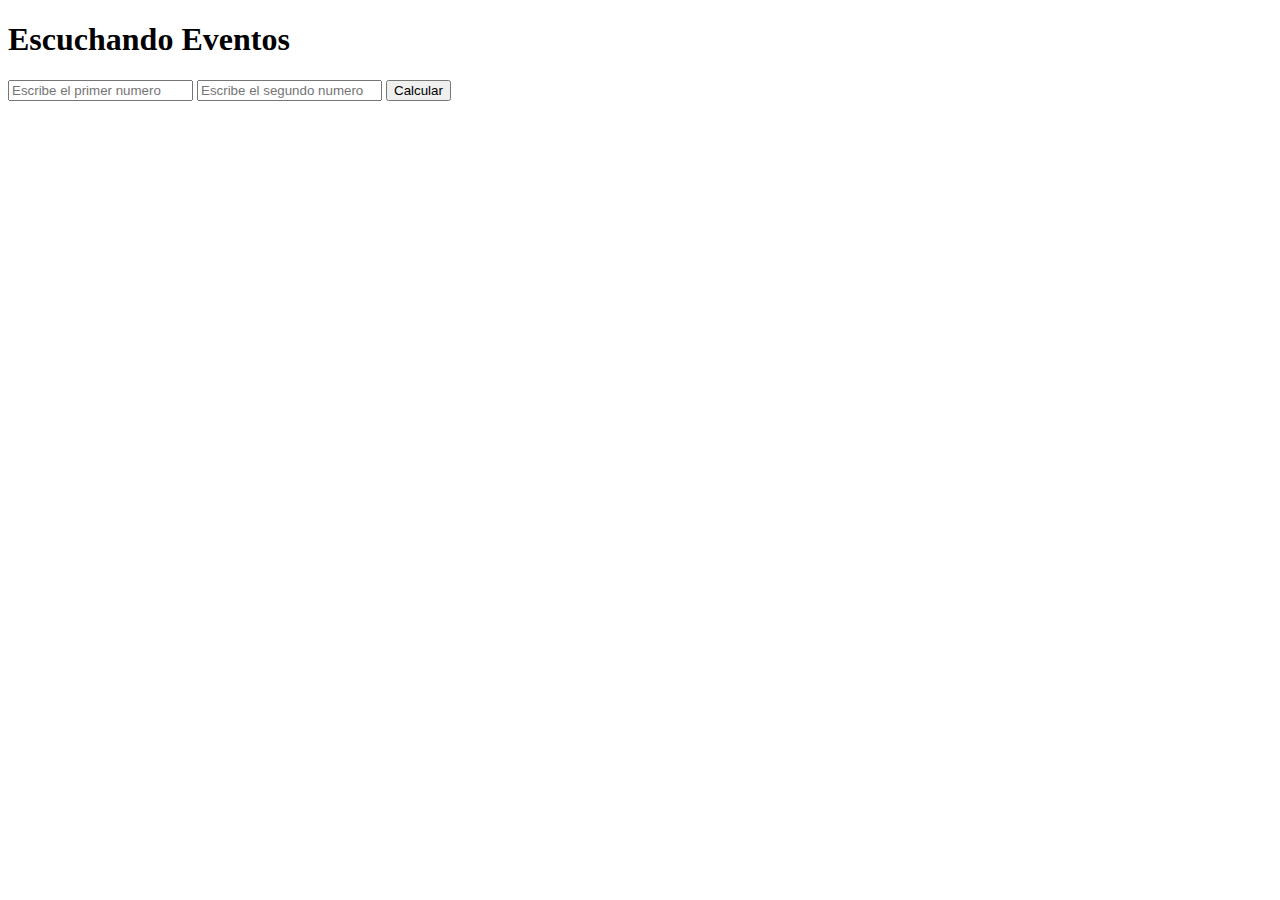
<file: addEventListener/index.html>
<!DOCTYPE html>
<html lang="en">
<head>
    <meta charset="UTF-8">
    <meta http-equiv="X-UA-Compatible" content="IE=edge">
    <meta name="viewport" content="width=device-width, initial-scale=1.0">
    <title>Events</title>
</head>
<body>
    <h1>Escuchando Eventos</h1>

    <input type="text" id="calculo1" placeholder="Escribe el primer numero" onchange="console.log('cambio el input')">

    <input type="text" id="calculo2" placeholder="Escribe el segundo numero">

    <button id="btnCalcular">Calcular</button>
    <p id="result"></p>

    <script src="./main.js"></script>
</body>
</html>
</file>
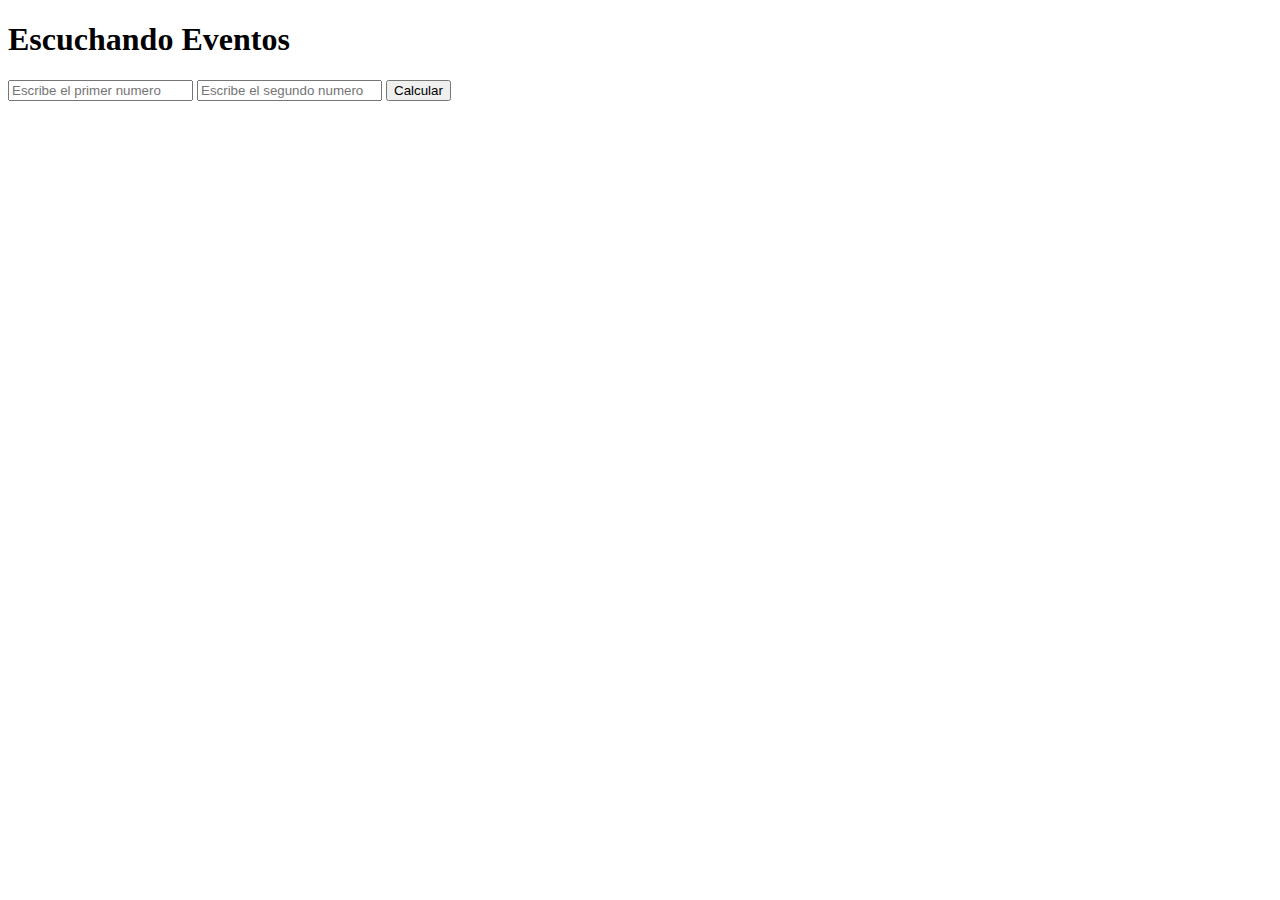
<file: events/index.html>
<!DOCTYPE html>
<html lang="en">
<head>
    <meta charset="UTF-8">
    <meta http-equiv="X-UA-Compatible" content="IE=edge">
    <meta name="viewport" content="width=device-width, initial-scale=1.0">
    <title>Events</title>
</head>
<body>
    <h1>Escuchando Eventos</h1>

    <input type="text" id="calculo1" placeholder="Escribe el primer numero" onchange="console.log('cambio el input')">

    <input type="text" id="calculo2" placeholder="Escribe el segundo numero">

    <button id="btnCalcular" onclick="btnOnClick()">Calcular</button>
    <p id="result"></p>

    <script src="./main.js"></script>
</body>
</html>
</file>
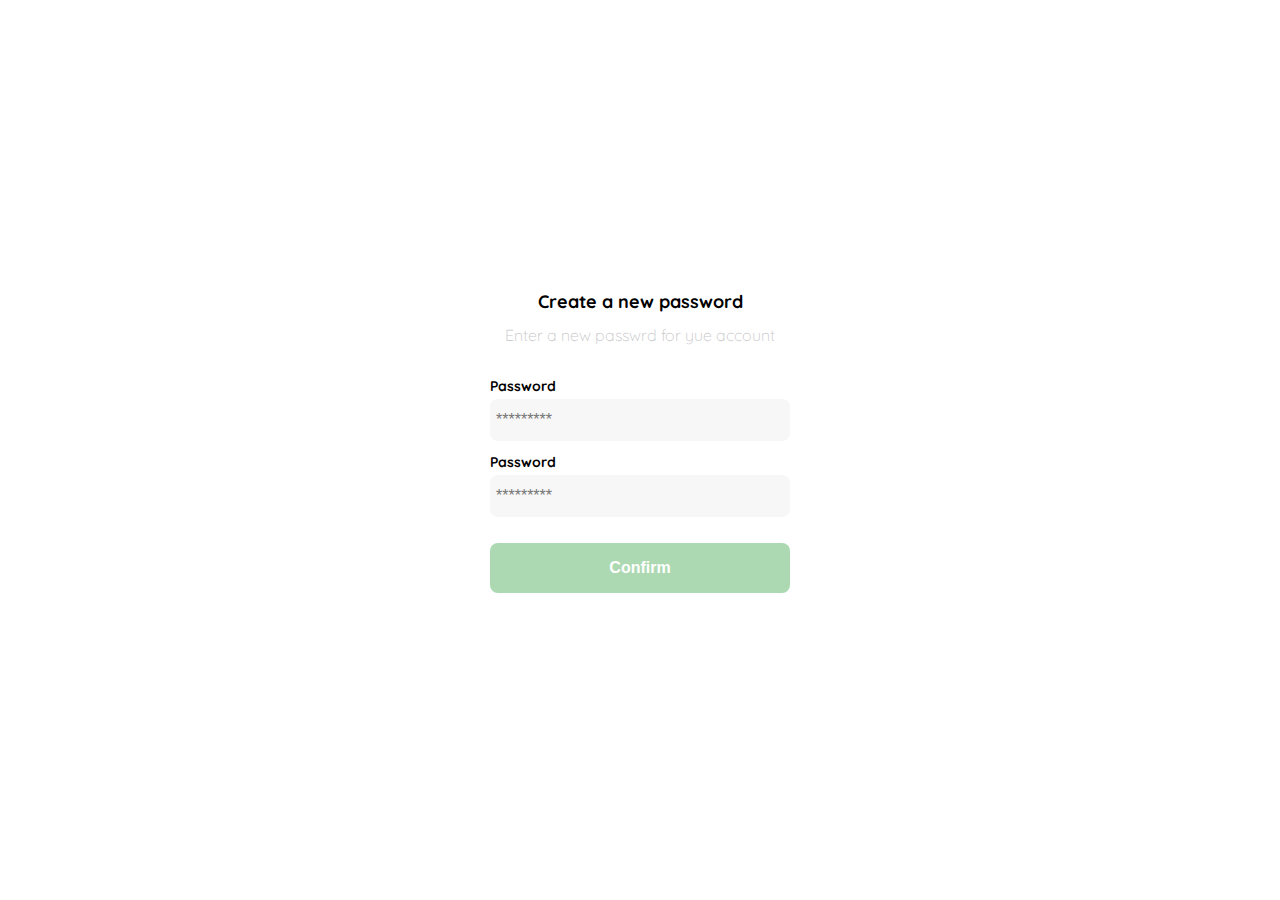
<file: store-app/clase1.html>
<!DOCTYPE html>
<html lang="en">
<head>
  <meta charset="UTF-8">
  <meta http-equiv="X-UA-Compatible" content="IE=edge">
  <meta name="viewport" content="width=device-width, initial-scale=1.0">
  <link rel="preconnect" href="https://fonts.googleapis.com">
  <link rel="preconnect" href="https://fonts.gstatic.com" crossorigin>
  <link href="https://fonts.googleapis.com/css2?family=Quicksand:wght@300;500;700&display=swap" rel="stylesheet">
  <title>Document</title>
  <style>
    :root {
      --white: #FFFFFF;
      --black: #000000;
      --very-light-pink: #C7C7C7;
      --text-input-field: #F7F7F7;
      --hospital-green: #ACD9B2;
      --sm: 14px;
      --md: 16px;
      --lg: 18px;
    }
    body {
      margin: 0;
      font-family: 'Quicksand', sans-serif;
    }
    .login {
      width: 100%;
      height: 100vh;
      display: grid;
      place-items: center;
    }
    .form-container {
      display: grid;
      grid-template-rows: auto 1fr auto;
      width: 300px;
    }
    .logo {
      width: 150px;
      margin-bottom: 48px;
      justify-self: center;
      display: none;
    }
    .title {
      font-size: var(--lg);
      margin-bottom: 12px;
      text-align: center;
    }
    .subtitle {
      color: var(--very-light-pink);
      font-size: var(--md);
      font-weight: 300;
      margin-top: 0;
      margin-bottom: 32px;
      text-align: center;
    }
    .form {
      display: flex;
      flex-direction: column;
    }
    .label {
      font-size: var(--sm);
      font-weight: bold;
      margin-bottom: 4px;
    }
    .input {
      background-color: var(--text-input-field);
      border: none;
      border-radius: 8px;
      height: 30px;
      font-size: var(--md);
      padding: 6px;
      margin-bottom: 12px;
    }
    .primary-button {
      background-color: var(--hospital-green);
      border-radius: 8px;
      border: none;
      color: var(--white);
      width: 100%;
      cursor: pointer;
      font-size: var(--md);
      font-weight: bold;
      height: 50px;
    }
    .login-button {
      margin-top: 14px;
      margin-bottom: 30px;
    }
    @media (max-width: 640px) {
      .logo {
        display: block;
      }
    }
  </style>
</head>
<body>
  <div class="login">
    <div class="form-container">
      <img src="./logos/logo_yard_sale.svg" alt="logo" class="logo">

      <h1 class="title">Create a new password</h1>
      <p class="subtitle">Enter a new passwrd for yue account</p>

      <form action="/" class="form">
        <label for="password" class="label">Password</label>
        <input type="password" id="password" placeholder="*********" class="input input-password">

        <label for="new-password" class="label">Password</label>
        <input type="password" id="new-password" placeholder="*********" class="input input-password">

        <input type="submit" value="Confirm" class="primary-button login-button">
      </form>
    </div>
  </div>
</body>
</html>
</file>
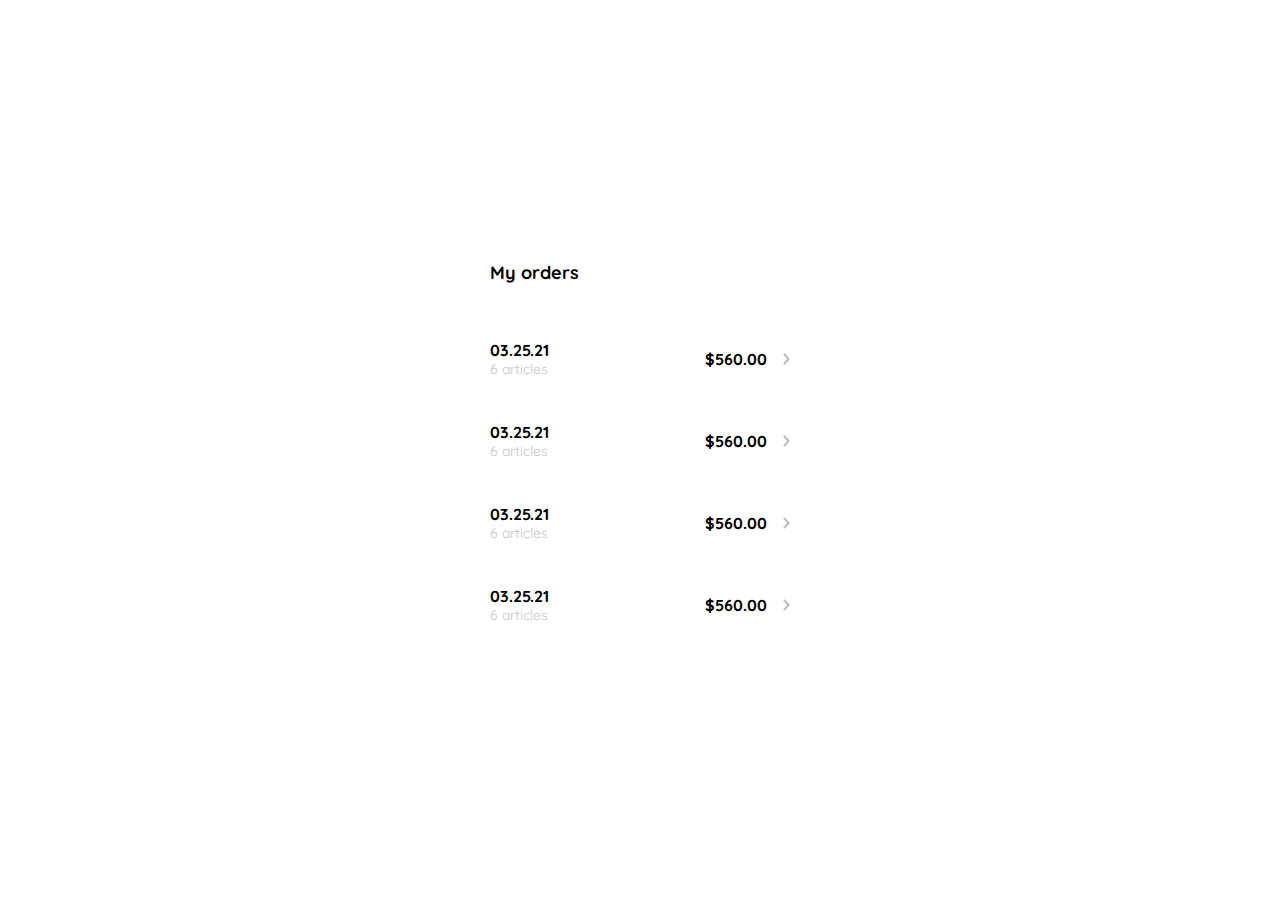
<file: store-app/clase10.html>
<!DOCTYPE html>
<html lang="en">
<head>
  <meta charset="UTF-8">
  <meta http-equiv="X-UA-Compatible" content="IE=edge">
  <meta name="viewport" content="width=device-width, initial-scale=1.0">
  <link rel="preconnect" href="https://fonts.googleapis.com">
  <link rel="preconnect" href="https://fonts.gstatic.com" crossorigin>
  <link href="https://fonts.googleapis.com/css2?family=Quicksand:wght@300;500;700&display=swap" rel="stylesheet">
  <title>Document</title>
  <style>
    :root {
      --white: #FFFFFF;
      --black: #000000;
      --very-light-pink: #C7C7C7;
      --text-input-field: #F7F7F7;
      --hospital-green: #ACD9B2;
      --sm: 14px;
      --md: 16px;
      --lg: 18px;
    }
    body {
      margin: 0;
      font-family: 'Quicksand', sans-serif;
    }
    .my-order {
      width: 100%;
      height: 100vh;
      display: grid;
      place-items: center;
    }
    .title {
      font-size: var(--lg);
      margin-bottom: 40px;
    }
    .my-order-container {
      display: grid;
      grid-template-rows: auto 1fr auto;
      width: 300px;
    }
    .my-order-content {
      display: flex;
      flex-direction: column;
    }
    .order {
      display: grid;
      grid-template-columns: auto 1fr auto;
      gap: 16px;
      align-items: center;
      margin-bottom: 12px;
    }
    .order p:nth-child(1) {
      display: flex;
      flex-direction: column;
    }
    .order p span:nth-child(1) {
      font-size: var(--md);
      font-weight: bold;
    }
    .order p span:nth-child(2) {
      font-size: var(--sm);
      color: var(--very-light-pink);
    }
    .order p:nth-child(2) {
      text-align: end;
      font-weight: bold;
    }
  </style>
</head>
<body>
  <div class="my-order">
    <div class="my-order-container">
      <h1 class="title">My orders</h1>

      <div class="my-order-content">
        <div class="order">
          <p>
            <span>03.25.21</span>
            <span>6 articles</span>
          </p>
          <p>$560.00</p>
          <img src="./icons/flechita.svg" alt="arrow">
        </div>

        <div class="order">
          <p>
            <span>03.25.21</span>
            <span>6 articles</span>
          </p>
          <p>$560.00</p>
          <img src="./icons/flechita.svg" alt="arrow">
        </div>

        <div class="order">
          <p>
            <span>03.25.21</span>
            <span>6 articles</span>
          </p>
          <p>$560.00</p>
          <img src="./icons/flechita.svg" alt="arrow">
        </div>

        <div class="order">
          <p>
            <span>03.25.21</span>
            <span>6 articles</span>
          </p>
          <p>$560.00</p>
          <img src="./icons/flechita.svg" alt="arrow">
        </div>
      </div>
    </div>
  </div>
</body>
</html>
</file>
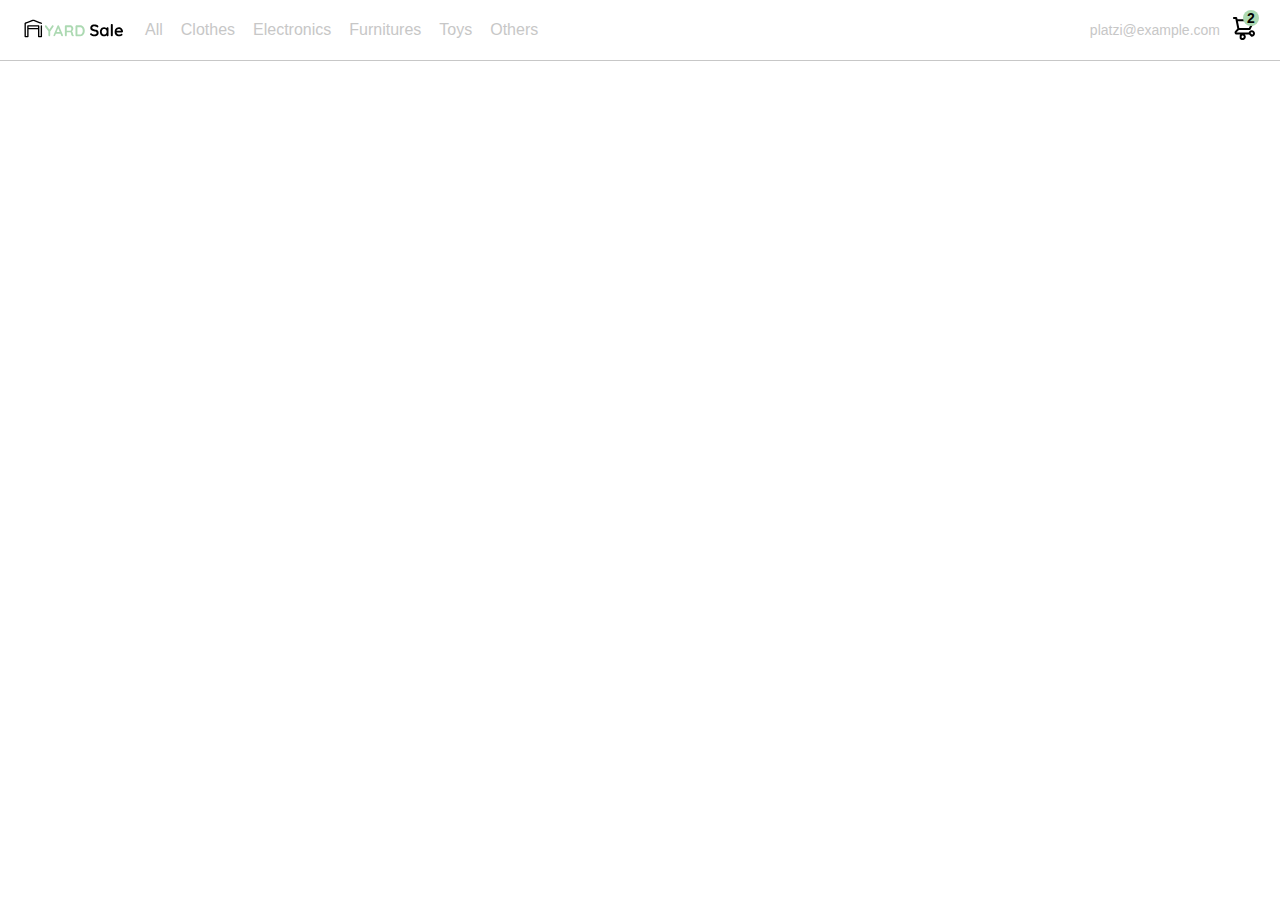
<file: store-app/clase11.html>
<!DOCTYPE html>
<html lang="en">
<head>
  <meta charset="UTF-8">
  <meta http-equiv="X-UA-Compatible" content="IE=edge">
  <meta name="viewport" content="width=device-width, initial-scale=1.0">
  <title>Document</title>
  <style>
    :root {
      --white: #FFFFFF;
      --black: #000000;
      --very-light-pink: #C7C7C7;
      --text-input-field: #F7F7F7;
      --hospital-green: #ACD9B2;
      --sm: 14px;
      --md: 16px;
      --lg: 18px;
    }
    body {
      margin: 0;
      font-family: 'Quicksand', sans-serif;
    }
    nav {
      display: flex;
      justify-content: space-between;
      padding: 0 24px;
      border-bottom: 1px solid var(--very-light-pink);
    }
    .menu {
      display: none;
    }
    .logo {
      width: 100px;
    }
    .navbar-left ul,
    .navbar-right ul {
      list-style: none;
      padding: 0;
      margin: 0;
      display: flex;
      align-items: center;
      height: 60px;
    }
    .navbar-left {
      display: flex;
    }
    .navbar-left ul {
      margin-left: 12px;
    }
    .navbar-left ul li a,
    .navbar-right ul li a {
      text-decoration: none;
      color: var(--very-light-pink);
      border: 1px solid var(--white);
      padding: 8px;
      border-radius: 8px;
    }
    .navbar-left ul li a:hover,
    .navbar-right ul li a:hover {
      border: 1px solid var(--hospital-green);
      color: var(--hospital-green);
    }
    .navbar-email {
      color: var(--very-light-pink);
      font-size: var(--sm);
      margin-right: 12px;
    }
    .navbar-shopping-cart {
      position: relative;
    }
    .navbar-shopping-cart div {
      width: 16px;
      height: 16px;
      background-color: var(--hospital-green);
      border-radius: 50%;
      font-size: var(--sm);
      font-weight: bold;
      position: absolute;
      top: -6px;
      right: -3px;
      display: flex;
      justify-content: center;
      align-items: center;
    }
    @media (max-width: 640px) {
      .menu {
        display: block;
      }
      .navbar-left ul {
        display: none;
      }
      .navbar-email {
        display: none;
      }
    }
  </style>
</head>
<body>
  <nav>
    <img src="./icons/icon_menu.svg" alt="menu" class="menu">

    <div class="navbar-left">
      <img src="./logos/logo_yard_sale.svg" alt="logo" class="logo">

      <ul>
        <li>
          <a href="/">All</a>
        </li>
        <li>
          <a href="/">Clothes</a>
        </li>
        <li>
          <a href="/">Electronics</a>
        </li>
        <li>
          <a href="/">Furnitures</a>
        </li>
        <li>
          <a href="/">Toys</a>
        </li>
        <li>
          <a href="/">Others</a>
        </li>
      </ul>
    </div>

    <div class="navbar-right">
      <ul>
        <li class="navbar-email">platzi@example.com</li>
        <li class="navbar-shopping-cart">
          <img src="./icons/icon_shopping_cart.svg" alt="shopping cart">
          <div>2</div>
        </li>
      </ul>
    </div>
  </nav>
</body>
</html>
</file>
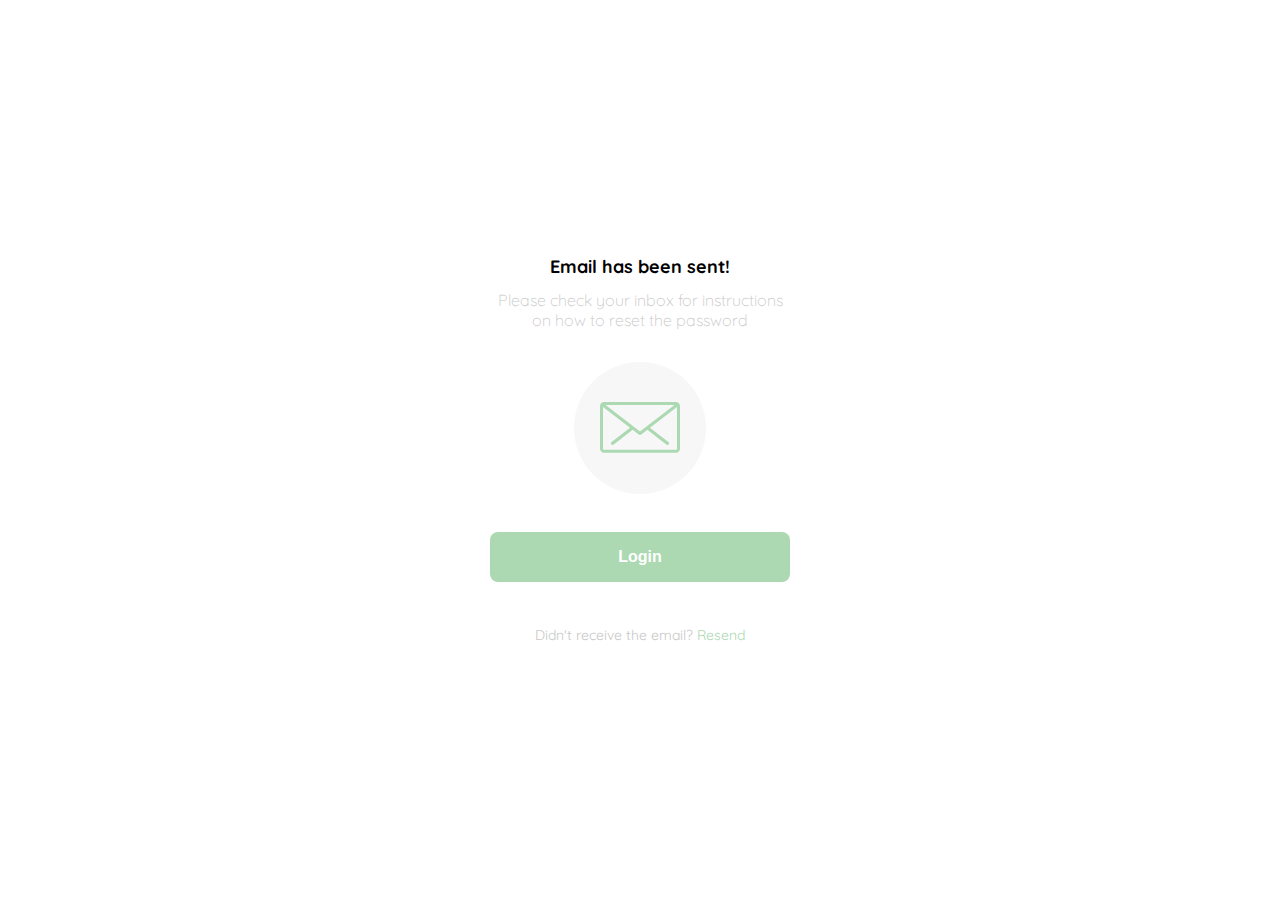
<file: store-app/clase2.html>
<!DOCTYPE html>
<html lang="en">
<head>
  <meta charset="UTF-8">
  <meta http-equiv="X-UA-Compatible" content="IE=edge">
  <meta name="viewport" content="width=device-width, initial-scale=1.0">
  <link rel="preconnect" href="https://fonts.googleapis.com">
  <link rel="preconnect" href="https://fonts.gstatic.com" crossorigin>
  <link href="https://fonts.googleapis.com/css2?family=Quicksand:wght@300;500;700&display=swap" rel="stylesheet">
  <title>Document</title>
  <style>
    :root {
      --white: #FFFFFF;
      --black: #000000;
      --very-light-pink: #C7C7C7;
      --text-input-field: #F7F7F7;
      --hospital-green: #ACD9B2;
      --sm: 14px;
      --md: 16px;
      --lg: 18px;
    }
    body {
      margin: 0;
      font-family: 'Quicksand', sans-serif;
    }
    .login {
      width: 100%;
      height: 100vh;
      display: grid;
      place-items: center;
    }
    .form-container {
      display: grid;
      grid-template-rows: auto 1fr auto;
      width: 300px;
      justify-items: center;
    }
    .logo {
      width: 150px;
      margin-bottom: 48px;
      justify-self: center;
      display: none;
    }
    .title {
      font-size: var(--lg);
      margin-bottom: 12px;
      text-align: center;
    }
    .subtitle {
      color: var(--very-light-pink);
      font-size: var(--md);
      font-weight: 300;
      margin-top: 0;
      margin-bottom: 32px;
      text-align: center;
    }
    .email-image {
      width: 132px;
      height: 132px;
      border-radius: 50%;
      background-color: var(--text-input-field);
      display: flex;
      justify-content: center;
      align-items: center;
      margin-bottom: 24px;
    }
    .email-image img {
      width: 80px;
    }
    .resend {
      font-size: var(--sm);
    }
    .resend span {
      color: var(--very-light-pink);
    }
    .resend a {
      color: var(--hospital-green);
      text-decoration: none;
    }
    .primary-button {
      background-color: var(--hospital-green);
      border-radius: 8px;
      border: none;
      color: var(--white);
      width: 100%;
      cursor: pointer;
      font-size: var(--md);
      font-weight: bold;
      height: 50px;
    }
    .login-button {
      margin-top: 14px;
      margin-bottom: 30px;
    }
    @media (max-width: 640px) {
      .logo {
        display: block;
      }
    }
  </style>
</head>
<body>
  <div class="login">
    <div class="form-container">
      <img src="./logos/logo_yard_sale.svg" alt="logo" class="logo">

      <h1 class="title">Email has been sent!</h1>
      <p class="subtitle">Please check your inbox for instructions on how to reset the password</p>

      <div class="email-image">
        <img src="./icons/email.svg" alt="email">
      </div>

      <button class="primary-button login-button">Login</button>

      <p class="resend">
        <span>Didn't receive the email?</span>
        <a href="/">Resend</a>
      </p>
    </div>
  </div>
</body>
</html>
</file>
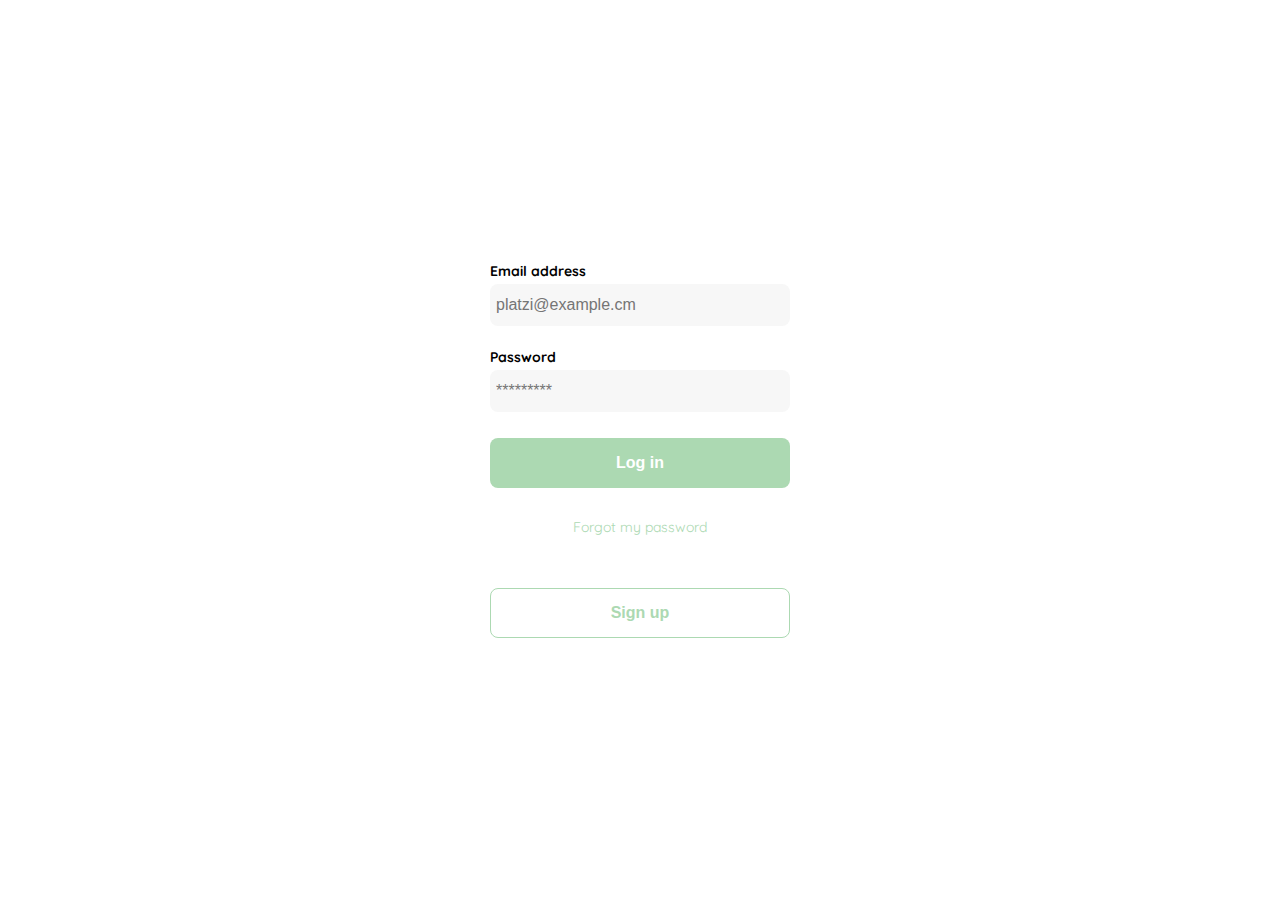
<file: store-app/clase3.html>
<!DOCTYPE html>
<html lang="en">
<head>
  <meta charset="UTF-8">
  <meta http-equiv="X-UA-Compatible" content="IE=edge">
  <meta name="viewport" content="width=device-width, initial-scale=1.0">
  <link rel="preconnect" href="https://fonts.googleapis.com">
  <link rel="preconnect" href="https://fonts.gstatic.com" crossorigin>
  <link href="https://fonts.googleapis.com/css2?family=Quicksand:wght@300;500;700&display=swap" rel="stylesheet">
  <title>Document</title>
  <style>
    :root {
      --white: #FFFFFF;
      --black: #000000;
      --very-light-pink: #C7C7C7;
      --text-input-field: #F7F7F7;
      --hospital-green: #ACD9B2;
      --sm: 14px;
      --md: 16px;
      --lg: 18px;
    }
    body {
      margin: 0;
      font-family: 'Quicksand', sans-serif;
    }
    .login {
      width: 100%;
      height: 100vh;
      display: grid;
      place-items: center;
    }
    .form-container {
      display: grid;
      grid-template-rows: auto 1fr auto;
      width: 300px;
    }
    .logo {
      width: 150px;
      margin-bottom: 48px;
      justify-self: center;
      display: none;
    }
    .form {
      display: flex;
      flex-direction: column;
    }
    .form a {
      color: var(--hospital-green);
      font-size: var(--sm);
      text-align: center;
      text-decoration: none;
      margin-bottom: 52px;
    }
    .label {
      font-size: var(--sm);
      font-weight: bold;
      margin-bottom: 4px;
    }
    .input {
      background-color: var(--text-input-field);
      border: none;
      border-radius: 8px;
      height: 30px;
      font-size: var(--md);
      padding: 6px;
      margin-bottom: 12px;
    }
    .input-email {
      margin-bottom: 22px;
    }
    .primary-button {
      background-color: var(--hospital-green);
      border-radius: 8px;
      border: none;
      color: var(--white);
      width: 100%;
      cursor: pointer;
      font-size: var(--md);
      font-weight: bold;
      height: 50px;
    }
    .secondary-button {
      background-color: var(--white);
      border-radius: 8px;
      border: 1px solid var(--hospital-green);
      color: var(--hospital-green);
      width: 100%;
      cursor: pointer;
      font-size: var(--md);
      font-weight: bold;
      height: 50px;
    }
    .login-button {
      margin-top: 14px;
      margin-bottom: 30px;
    }
    @media (max-width: 640px) {
      .logo {
        display: block;
      }
    }
  </style>
</head>
<body>
  <div class="login">
    <div class="form-container">
      <img src="./logos/logo_yard_sale.svg" alt="logo" class="logo">

      <form action="/" class="form">
        <label for="email" class="label">Email address</label>
        <input type="text" id="email" placeholder="platzi@example.cm" class="input input-email">

        <label for="password" class="label">Password</label>
        <input type="password" id="password" placeholder="*********" class="input input-password">

        <input type="submit" value="Log in" class="primary-button login-button">
        <a href="/">Forgot my password</a>
      </form>

      <button class="secondary-button signup-button">Sign up</button>
    </div>
  </div>
</body>
</html>
</file>
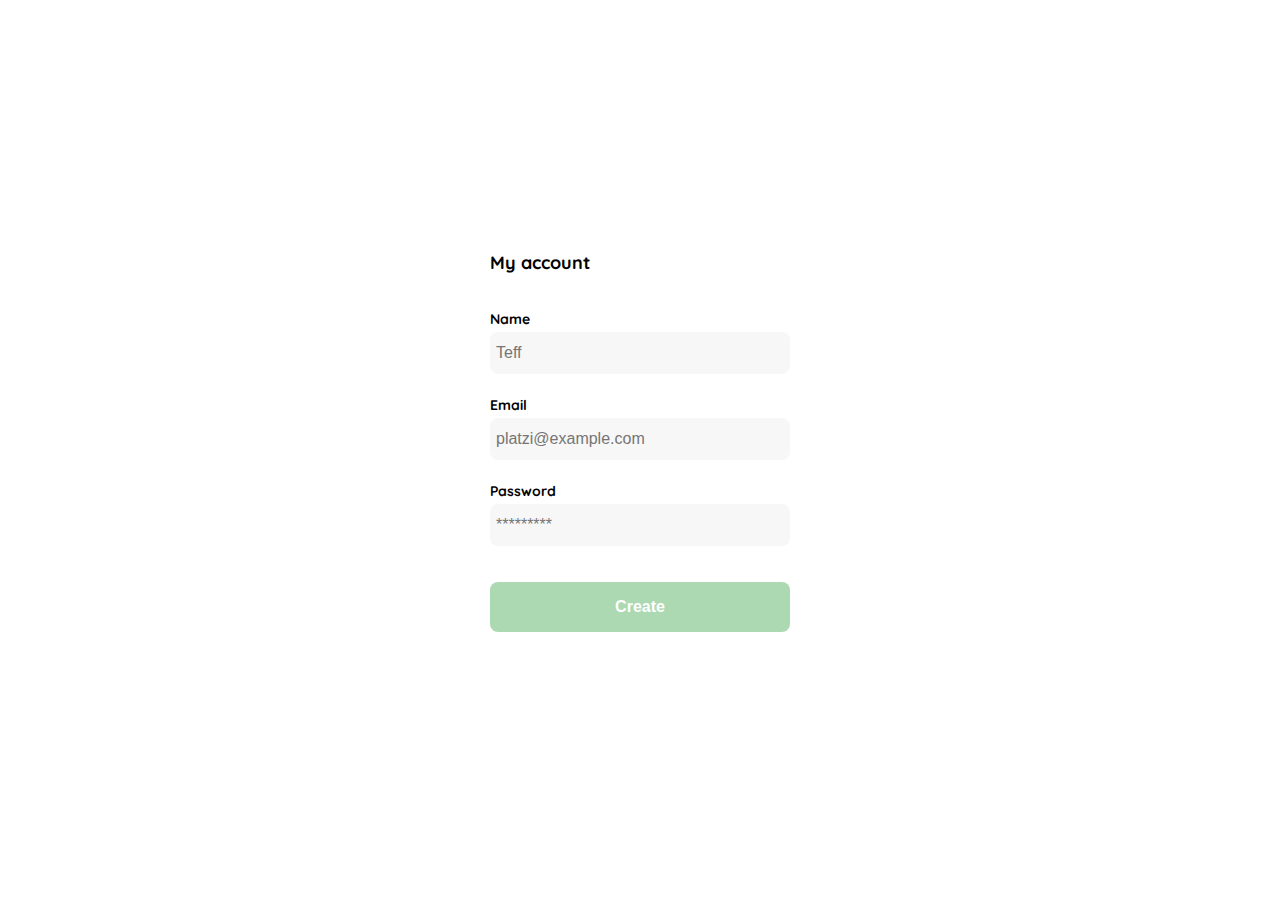
<file: store-app/clase4.html>
<!DOCTYPE html>
<html lang="en">
<head>
  <meta charset="UTF-8">
  <meta http-equiv="X-UA-Compatible" content="IE=edge">
  <meta name="viewport" content="width=device-width, initial-scale=1.0">
  <link rel="preconnect" href="https://fonts.googleapis.com">
  <link rel="preconnect" href="https://fonts.gstatic.com" crossorigin>
  <link href="https://fonts.googleapis.com/css2?family=Quicksand:wght@300;500;700&display=swap" rel="stylesheet">
  <title>Document</title>
  <style>
    :root {
      --white: #FFFFFF;
      --black: #000000;
      --very-light-pink: #C7C7C7;
      --text-input-field: #F7F7F7;
      --hospital-green: #ACD9B2;
      --sm: 14px;
      --md: 16px;
      --lg: 18px;
    }
    body {
      margin: 0;
      font-family: 'Quicksand', sans-serif;
    }
    .login {
      width: 100%;
      height: 100vh;
      display: grid;
      place-items: center;
    }
    .form-container {
      display: grid;
      grid-template-rows: auto 1fr auto;
      width: 300px;
    }
    .logo {
      width: 150px;
      margin-bottom: 48px;
      justify-self: center;
      display: none;
    }
    .title {
      font-size: var(--lg);
      margin-bottom: 36px;
      text-align: start;
    }
    .form {
      display: flex;
      flex-direction: column;
    }
    .form div {
      display: flex;
      flex-direction: column;
    }
    .label {
      font-size: var(--sm);
      font-weight: bold;
      margin-bottom: 4px;
    }
    .input {
      background-color: var(--text-input-field);
      border: none;
      border-radius: 8px;
      height: 30px;
      font-size: var(--md);
      padding: 6px;
      margin-bottom: 12px;
    }
    .input-name,
    .input-email,
    .input-password {
      margin-bottom: 22px;
    }
    .primary-button {
      background-color: var(--hospital-green);
      border-radius: 8px;
      border: none;
      color: var(--white);
      width: 100%;
      cursor: pointer;
      font-size: var(--md);
      font-weight: bold;
      height: 50px;
    }
    .login-button {
      margin-top: 14px;
      margin-bottom: 30px;
    }
    @media (max-width: 640px) {
      .form-container {
        height: 100%;
      }
      .form {
        height: 100%;
        justify-content: space-between;
      }
    }
  </style>
</head>
<body>
  <div class="login">
    <div class="form-container">
      <h1 class="title">My account</h1>

      <form action="/" class="form">
        <div>
          <label for="name" class="label">Name</label>
          <input type="text" id="name" placeholder="Teff" class="input input-name">

          <label for="email" class="label">Email</label>
          <input type="text" id="email" placeholder="platzi@example.com" class="input input-email">

          <label for="password" class="label">Password</label>
          <input type="password" id="password" placeholder="*********" class="input input-password">
        </div>

        <input type="submit" value="Create" class="primary-button login-button">
      </form>
    </div>
  </div>
</body>
</html>
</file>
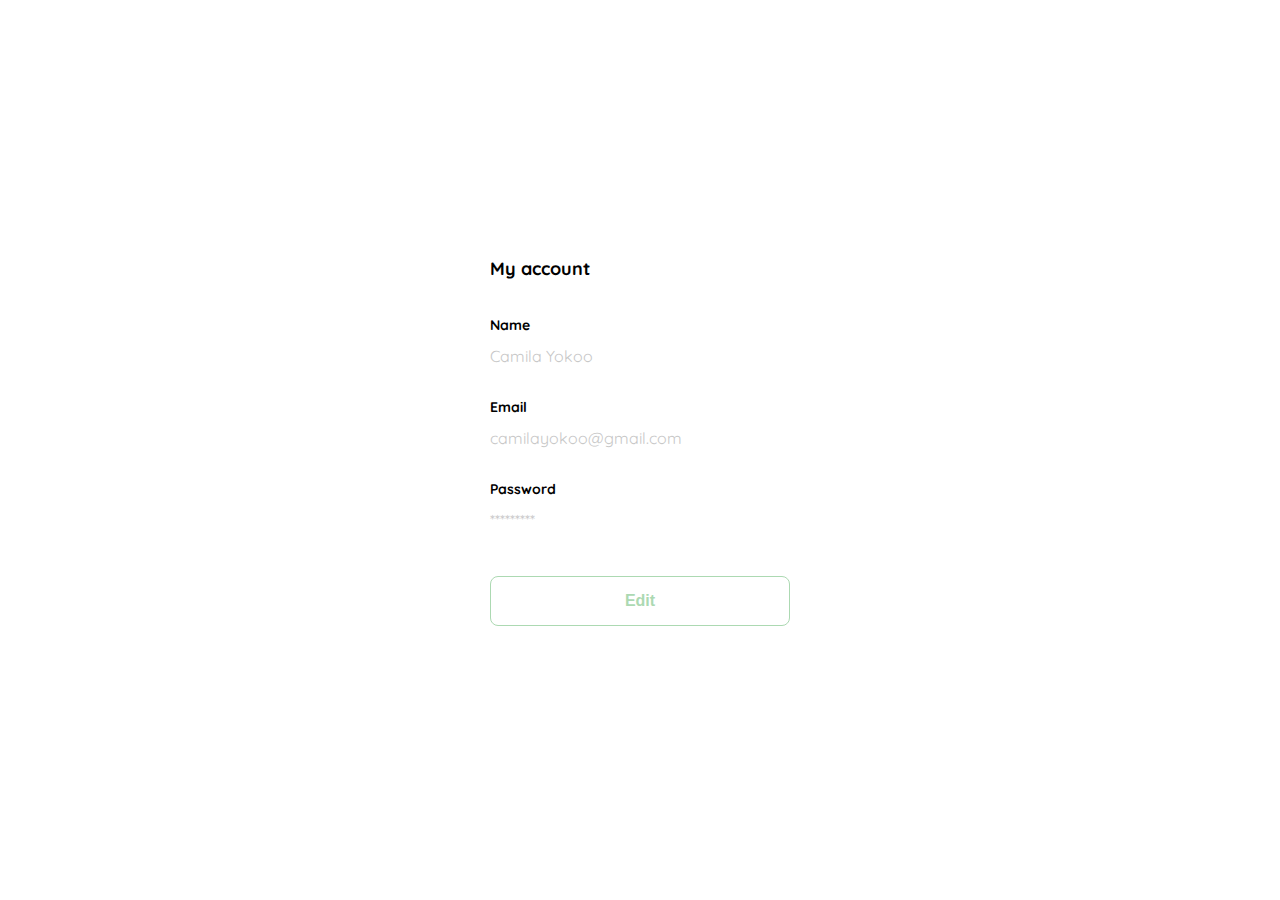
<file: store-app/clase5.html>
<!DOCTYPE html>
<html lang="en">
<head>
  <meta charset="UTF-8">
  <meta http-equiv="X-UA-Compatible" content="IE=edge">
  <meta name="viewport" content="width=device-width, initial-scale=1.0">
  <link rel="preconnect" href="https://fonts.googleapis.com">
  <link rel="preconnect" href="https://fonts.gstatic.com" crossorigin>
  <link href="https://fonts.googleapis.com/css2?family=Quicksand:wght@300;500;700&display=swap" rel="stylesheet">
  <title>Document</title>
  <style>
    :root {
      --white: #FFFFFF;
      --black: #000000;
      --very-light-pink: #C7C7C7;
      --text-input-field: #F7F7F7;
      --hospital-green: #ACD9B2;
      --sm: 14px;
      --md: 16px;
      --lg: 18px;
    }
    body {
      margin: 0;
      font-family: 'Quicksand', sans-serif;
    }
    .login {
      width: 100%;
      height: 100vh;
      display: grid;
      place-items: center;
    }
    .form-container {
      display: grid;
      grid-template-rows: auto 1fr auto;
      width: 300px;
    }
    .logo {
      width: 150px;
      margin-bottom: 48px;
      justify-self: center;
      display: none;
    }
    .title {
      font-size: var(--lg);
      margin-bottom: 36px;
      text-align: start;
    }
    .form {
      display: flex;
      flex-direction: column;
    }
    .form div {
      display: flex;
      flex-direction: column;
    }
    .label {
      font-size: var(--sm);
      font-weight: bold;
      margin-bottom: 4px;
    }
    .value {
      color: var(--very-light-pink);
      font-size: var(--md);
      margin: 8px 0 32px 0;
    }
    .secondary-button {
      background-color: var(--white);
      border-radius: 8px;
      border: 1px solid var(--hospital-green);
      color: var(--hospital-green);
      width: 100%;
      cursor: pointer;
      font-size: var(--md);
      font-weight: bold;
      height: 50px;
    }
    .login-button {
      margin-top: 14px;
      margin-bottom: 30px;
    }
    @media (max-width: 640px) {
      .form-container {
        height: 100%;
      }
      .form {
        height: 100%;
        justify-content: space-between;
      }
    }
  </style>
</head>
<body>
  <div class="login">
    <div class="form-container">
      <h1 class="title">My account</h1>

      <form action="/" class="form">
        <div>
          <label for="name" class="label">Name</label>
          <p class="value">Camila Yokoo</p>

          <label for="email" class="label">Email</label>
          <p class="value">camilayokoo@gmail.com</p>

          <label for="password" class="label">Password</label>
          <p class="value">*********</p>
        </div>

        <input type="submit" value="Edit" class="secondary-button login-button">
      </form>
    </div>
  </div>
</body>
</html>
</file>
